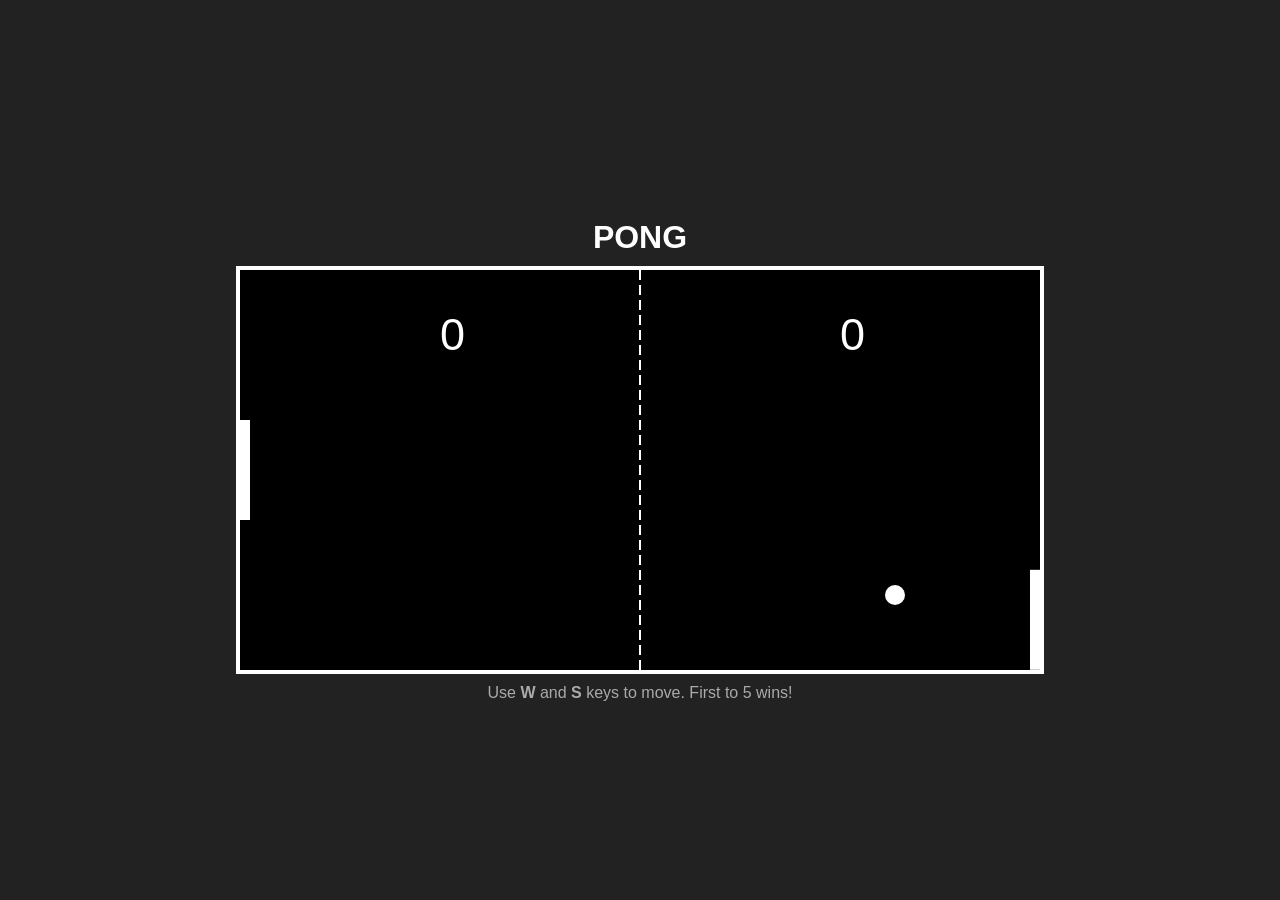
<file: aigame.html>
<!DOCTYPE html>
<html lang="en">
<head>
    <meta charset="UTF-8">
    <meta name="viewport" content="width=device-width, initial-scale=1.0">
    <title>Simple Pong Game</title>
    <style>
        body {
            display: flex;
            justify-content: center;
            align-items: center;
            height: 100vh;
            margin: 0;
            background-color: #222;
            color: white;
            font-family: Arial, sans-serif;
            flex-direction: column;
        }
        canvas {
            border: 4px solid #fff;
            background-color: #000;
        }
        h1 { margin-bottom: 10px; }
        .instructions { margin-top: 10px; color: #aaa; }
    </style>
</head>
<body>

    <h1>PONG</h1>
    <canvas id="pongCanvas" width="800" height="400"></canvas>
    <div class="instructions">Use <b>W</b> and <b>S</b> keys to move. First to 5 wins!</div>

    <script>
        const canvas = document.getElementById("pongCanvas");
        const ctx = canvas.getContext("2d");

        // Game settings
        const winScore = 5;
        let gameOver = false;

        // Ball object
        const ball = {
            x: canvas.width / 2,
            y: canvas.height / 2,
            radius: 10,
            speed: 5,
            velocityX: 5,
            velocityY: 5,
            color: "WHITE"
        };

        // User Paddle
        const user = {
            x: 0,
            y: canvas.height / 2 - 50,
            width: 10,
            height: 100,
            score: 0,
            color: "WHITE"
        };

        // Computer Paddle
        const com = {
            x: canvas.width - 10,
            y: canvas.height / 2 - 50,
            width: 10,
            height: 100,
            score: 0,
            color: "WHITE"
        };

        // Key states
        let upPressed = false;
        let downPressed = false;

        window.addEventListener("keydown", (e) => {
            if (e.key === "w" || e.key === "W") upPressed = true;
            if (e.key === "s" || e.key === "S") downPressed = true;
        });

        window.addEventListener("keyup", (e) => {
            if (e.key === "w" || e.key === "W") upPressed = false;
            if (e.key === "s" || e.key === "S") downPressed = false;
        });

        function drawRect(x, y, w, h, color) {
            ctx.fillStyle = color;
            ctx.fillRect(x, y, w, h);
        }

        function drawCircle(x, y, r, color) {
            ctx.fillStyle = color;
            ctx.beginPath();
            ctx.arc(x, y, r, 0, Math.PI * 2, false);
            ctx.closePath();
            ctx.fill();
        }

        function drawText(text, x, y, color) {
            ctx.fillStyle = color;
            ctx.font = "45px Arial";
            ctx.fillText(text, x, y);
        }

        function resetBall() {
            ball.x = canvas.width / 2;
            ball.y = canvas.height / 2;
            ball.velocityX = -ball.velocityX;
            ball.speed = 5;
        }

        function collision(b, p) {
            p.top = p.y;
            p.bottom = p.y + p.height;
            p.left = p.x;
            p.right = p.x + p.width;

            b.top = b.y - b.radius;
            b.bottom = b.y + b.radius;
            b.left = b.x - b.radius;
            b.right = b.x + b.radius;

            return p.left < b.right && p.top < b.bottom && p.right > b.left && p.bottom > b.top;
        }

        function update() {
            if (gameOver) return;

            // Move user paddle
            if (upPressed && user.y > 0) user.y -= 8;
            if (downPressed && user.y < canvas.height - user.height) user.y += 8;

            // Simple AI for computer
            com.y += (ball.y - (com.y + com.height / 2)) * 0.08;

            // Ball movement
            ball.x += ball.velocityX;
            ball.y += ball.velocityY;

            // Wall collision (top/bottom)
            if (ball.y + ball.radius > canvas.height || ball.y - ball.radius < 0) {
                ball.velocityY = -ball.velocityY;
            }

            // Determine which paddle is being hit
            let player = (ball.x < canvas.width / 2) ? user : com;

            if (collision(ball, player)) {
                // Where the ball hits the paddle
                let collidePoint = (ball.y - (player.y + player.height / 2));
                collidePoint = collidePoint / (player.height / 2);

                // Calculate angle
                let angleRad = (Math.PI / 4) * collidePoint;

                // Direction
                let direction = (ball.x < canvas.width / 2) ? 1 : -1;
                ball.velocityX = direction * ball.speed * Math.cos(angleRad);
                ball.velocityY = ball.speed * Math.sin(angleRad);

                // Speed up ball
                ball.speed += 0.5;
            }

            // Update score
            if (ball.x - ball.radius < 0) {
                com.score++;
                resetBall();
            } else if (ball.x + ball.radius > canvas.width) {
                user.score++;
                resetBall();
            }

            // Check for Winner
            if (user.score === winScore || com.score === winScore) {
                gameOver = true;
            }
        }

        function render() {
            // Clear canvas
            drawRect(0, 0, canvas.width, canvas.height, "#000");

            // Draw scores
            drawText(user.score, canvas.width / 4, canvas.height / 5, "WHITE");
            drawText(com.score, 3 * canvas.width / 4, canvas.height / 5, "WHITE");

            // Draw net
            for (let i = 0; i <= canvas.height; i += 15) {
                drawRect(canvas.width / 2 - 1, i, 2, 10, "WHITE");
            }

            // Draw paddles
            drawRect(user.x, user.y, user.width, user.height, user.color);
            drawRect(com.x, com.y, com.width, com.height, com.color);

            // Draw ball
            drawCircle(ball.x, ball.y, ball.radius, ball.color);

            // Draw Game Over message
            if (gameOver) {
                ctx.fillStyle = "WHITE";
                ctx.font = "60px Arial";
                let msg = user.score === winScore ? "YOU WIN!" : "COMPUTER WINS!";
                ctx.fillText(msg, canvas.width / 2 - 200, canvas.height / 2);
            }
        }
function update() {
    if (gameOver) return;

    // Move Paddles
    if (upPressed && user.y > 0) user.y -= 8;
    if (downPressed && user.y < canvas.height - user.height) user.y += 8;
    
    // Smooth AI
    let targetY = ball.y - (com.height / 2);
    com.y += (targetY - com.y) * 0.1;

    // Move Ball
    ball.x += ball.velocityX;
    ball.y += ball.velocityY;

    // --- FIX: CEILING/FLOOR STICKING ---
    // If ball goes above top or below bottom, snap it to the edge and flip velocity
    if (ball.y - ball.radius <= 0) {
        ball.y = ball.radius; 
        ball.velocityY *= -1;
    } else if (ball.y + ball.radius >= canvas.height) {
        ball.y = canvas.height - ball.radius;
        ball.velocityY *= -1;
    }

    // --- FIX: PADDLE STICKING & GHOST POINTS ---
    // We only check for collision if the ball is moving TOWARD the paddle's side
    if (ball.velocityX < 0) { // Moving toward User (Left)
        if (ball.x - ball.radius <= user.x + user.width && 
            ball.y > user.y && ball.y < user.y + user.height) {
            
            // Snap to front of paddle to prevent "sinking"
            ball.x = user.x + user.width + ball.radius;
            
            // Calculate bounce angle
            let collidePoint = (ball.y - (user.y + user.height / 2)) / (user.height / 2);
            let angleRad = (Math.PI / 4) * collidePoint;
            
            ball.speed += 0.5;
            ball.velocityX = ball.speed * Math.cos(angleRad);
            ball.velocityY = ball.speed * Math.sin(angleRad);
        }
    } else { // Moving toward Computer (Right)
        if (ball.x + ball.radius >= com.x && 
            ball.y > com.y && ball.y < com.y + com.height) {
            
            // Snap to front of paddle
            ball.x = com.x - ball.radius;
            
            // Calculate bounce angle
            let collidePoint = (ball.y - (com.y + com.height / 2)) / (com.height / 2);
            let angleRad = (Math.PI / 4) * collidePoint;
            
            ball.speed += 0.5;
            ball.velocityX = -ball.speed * Math.cos(angleRad);
            ball.velocityY = ball.speed * Math.sin(angleRad);
        }
    }

    // --- SCORING ---
    if (ball.x < 0) {
        com.score++;
        checkWin();
    } else if (ball.x > canvas.width) {
        user.score++;
        checkWin();
    }
}

function checkWin() {
    if (user.score >= 5 || com.score >= 5) {
        gameOver = true;
    } else {
        resetBall();
    }
}
        function game() {
            update();
            render();
        }

        const framePerSecond = 50;
        setInterval(game, 1000 / framePerSecond);
    </script>
</body>
</html>
</file>
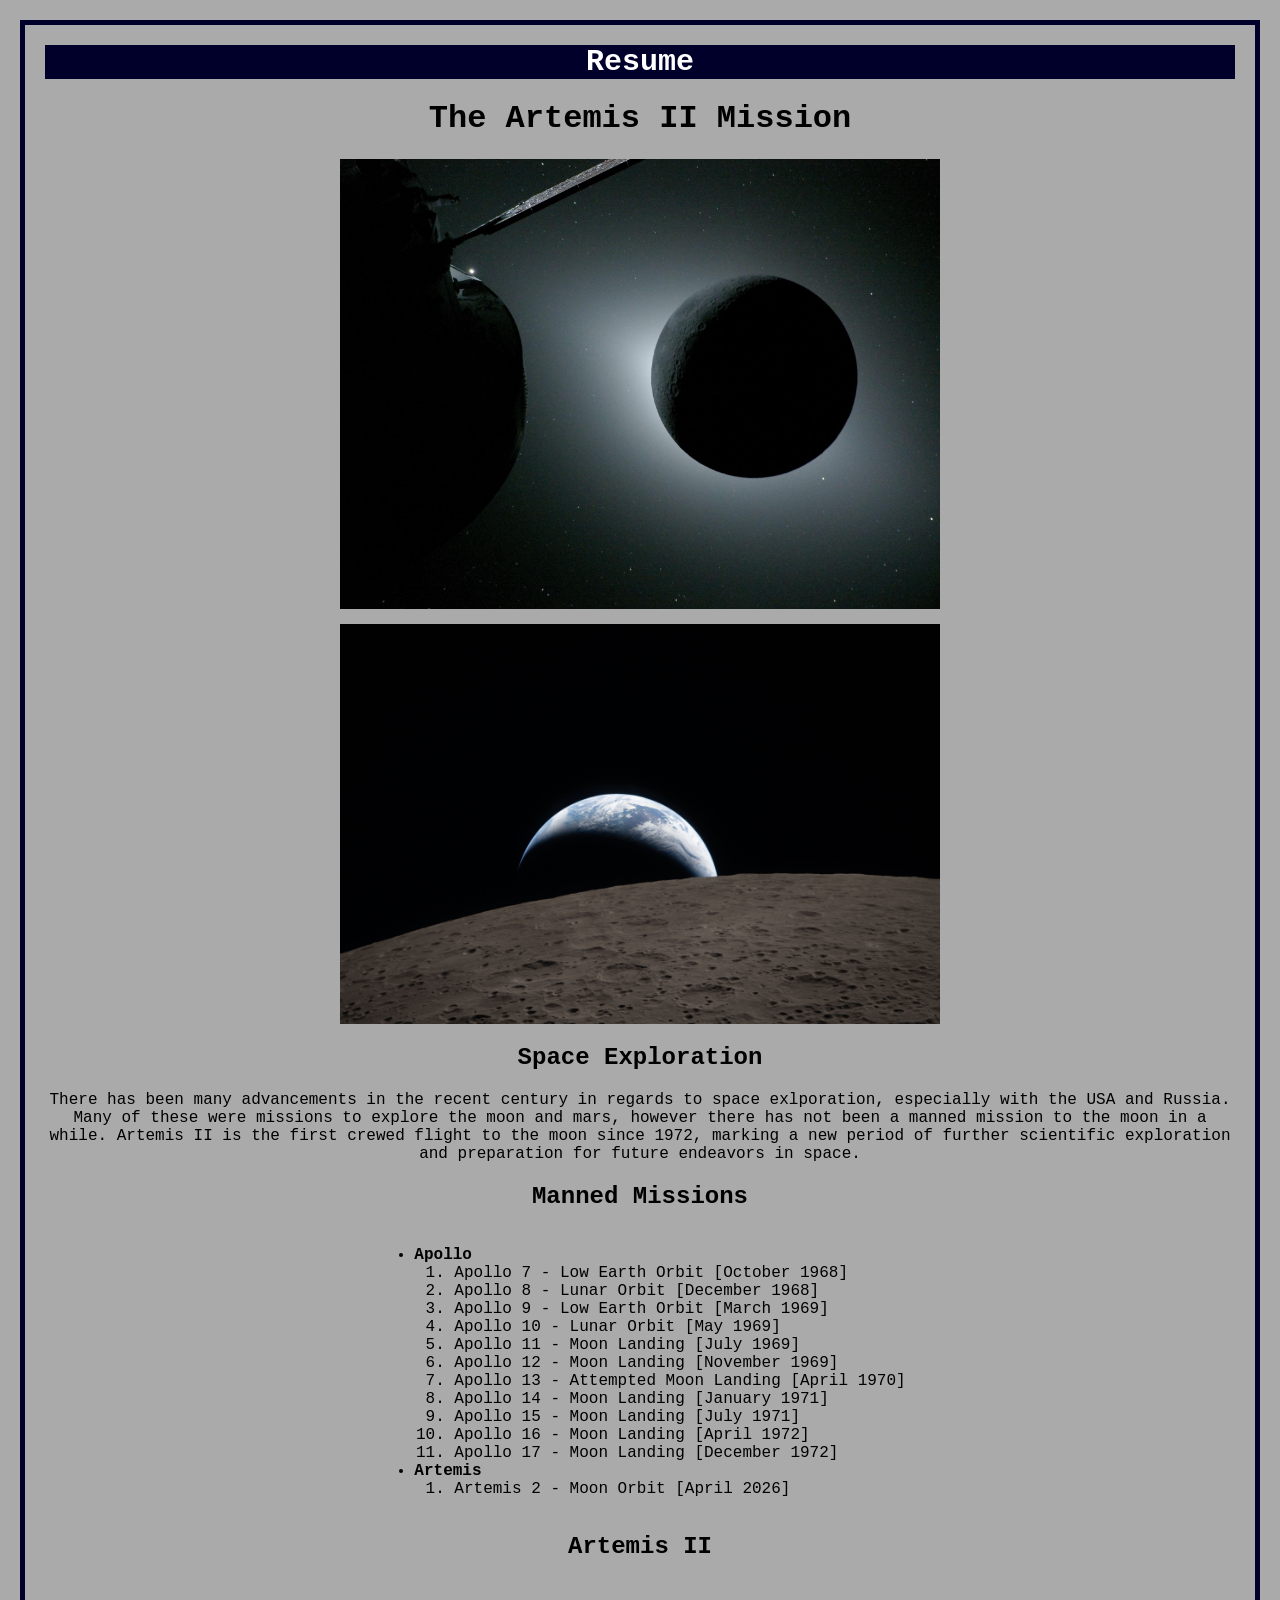
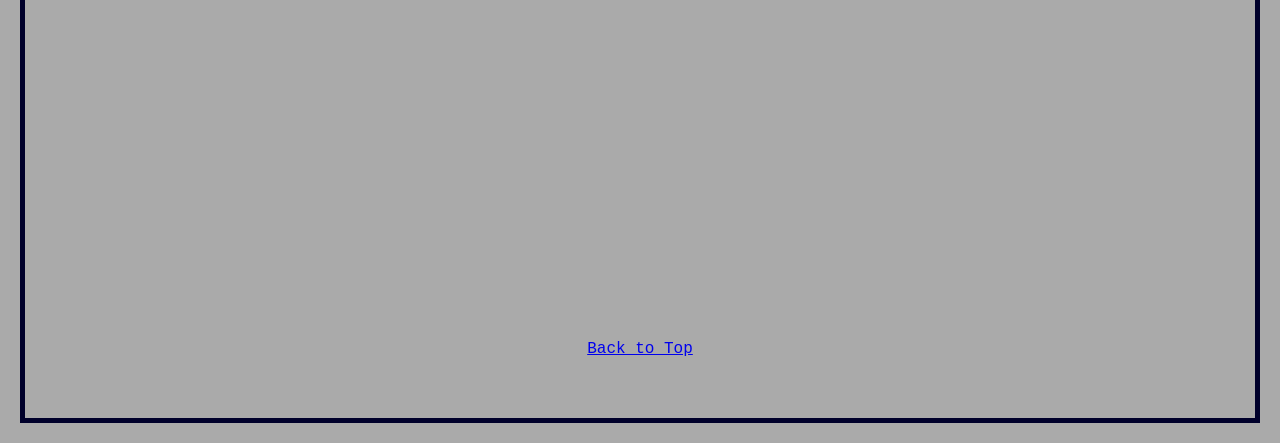
<file: fromscratch.html>
<!DOCTYPE html>
<html lang="en">
<head>
    <meta charset="UTF-8">
    <meta name="viewport" content="width=device-width, initial-scale=1.0">
    <title>Artemis II</title>
    <link rel="stylesheet" type="text/css" href="css/mystyles.css">
</head>
<body>
    <div class="header">
        <nav class="navbar">
            <a href="https://rohantungate-ops.github.io/IS-Final/">Resume</a>
        </nav>
    </div>
    <div>
        <h1 id="top">The Artemis II Mission</h1>
        <div class="mission-images">
            <img src="assets/img/artemisII.jpg">
            <img src="assets/img/earthRise.jpg">
        </div>
    </div>
    <div>
        <h2>Space Exploration</h2>
        <p>
            There has been many advancements in the recent century in 
            regards to space exlporation, especially with the USA 
            and Russia. Many of these were missions to explore the moon
            and mars, however there has not been a manned mission to 
            the moon in a while. Artemis II is the first crewed flight 
            to the moon since 1972, marking a new period of further 
            scientific exploration and preparation for future endeavors 
            in space. 
        </p>
        <div>
            <div class='tableauPlaceholder' id='viz1776835161156' style='position: relative'><noscript><a href='#'><img alt=' ' src='https:&#47;&#47;public.tableau.com&#47;static&#47;images&#47;7X&#47;7XD34X4GN&#47;1_rss.png' style='border: none' /></a></noscript><object class='tableauViz'  style='display:none;'><param name='host_url' value='https%3A%2F%2Fpublic.tableau.com%2F' /> <param name='embed_code_version' value='3' /> <param name='path' value='shared&#47;7XD34X4GN' /> <param name='toolbar' value='yes' /><param name='static_image' value='https:&#47;&#47;public.tableau.com&#47;static&#47;images&#47;7X&#47;7XD34X4GN&#47;1.png' /> <param name='animate_transition' value='yes' /><param name='display_static_image' value='yes' /><param name='display_spinner' value='yes' /><param name='display_overlay' value='yes' /><param name='display_count' value='yes' /><param name='language' value='en-US' /></object></div>                <script type='text/javascript'>                    var divElement = document.getElementById('viz1776835161156');                    var vizElement = divElement.getElementsByTagName('object')[0];                    if ( divElement.offsetWidth > 800 ) { vizElement.style.width='650px';vizElement.style.height='1127px';} else if ( divElement.offsetWidth > 500 ) { vizElement.style.width='650px';vizElement.style.height='1127px';} else { vizElement.style.width='100%';vizElement.style.height='1127px';}                     var scriptElement = document.createElement('script');                    scriptElement.src = 'https://public.tableau.com/javascripts/api/viz_v1.js';                    vizElement.parentNode.insertBefore(scriptElement, vizElement);                </script>
        </div>
        <h2>Manned Missions</h2>
            <div class="list-container">
                <ul>
                    <li>Apollo</li>
                        <ol>
                            <li>Apollo 7 - Low Earth Orbit [October 1968]</li>
                            <li>Apollo 8 - Lunar Orbit [December 1968]</li>
                            <li>Apollo 9 - Low Earth Orbit [March 1969]</li>
                            <li>Apollo 10 - Lunar Orbit [May 1969]</li>
                            <li>Apollo 11 - Moon Landing [July 1969]</li>
                            <li>Apollo 12 - Moon Landing [November 1969]</li>
                            <li>Apollo 13 - Attempted Moon Landing [April 1970]</li>
                            <li>Apollo 14 - Moon Landing [January 1971]</li>
                            <li>Apollo 15 - Moon Landing [July 1971]</li>
                            <li>Apollo 16 - Moon Landing [April 1972]</li>
                            <li>Apollo 17 - Moon Landing [December 1972]</li>
                        </ol>
                    <li>Artemis</li>
                        <ol>
                            <li>Artemis 2 - Moon Orbit [April 2026]</li>
                        </ol>
                </ul>
            </div>
    </div>
    <div>
        <h2>Artemis II</h2>
        <iframe width="560" 
                height="315" 
                src="https://www.youtube.com/embed/IfRqrrBbT-Y?si=CG-4GuhA5vi8PfHq" 
                title="YouTube video player" 
                frameborder="0" 
                allow="accelerometer; autoplay; clipboard-write; encrypted-media; gyroscope; picture-in-picture; web-share" 
                referrerpolicy="strict-origin-when-cross-origin" 
                allowfullscreen>
        </iframe>
    </div>
</body>
<footer style="text-align: center; padding: 40px;">
    <a href="#top">Back to Top</a>
</footer>
</html>
</file>
<file: css/mystyles.css>
body{
    background-color: rgb(170, 170, 170);
    font-family: 'Courier New', Courier, monospace;
    border: 5px solid rgb(0, 0, 43);
    text-align: center;
    margin: 20px;
    padding: 20px;
}

.navbar a{
    font-weight: bold;
    text-align: center;
    padding: 15px;
    color: white;
    text-decoration: none;
    font-size: 30px;
}

.header{
    background-color: rgb(0, 0, 43);
    
}

h1{
    font-weight: bold;
}
img{
    width: 600px;
}

.tableauPlaceholder{
    margin: 0 auto !important;
}

.mission-images{
    display: flex;
    justify-content: center;
    gap: 15px;
    flex-wrap: wrap;
}

.list-container ul, .list-container ol{
    display: inline-block;
    text-align: left;
}

.list-container{
    text-align: center;
}

ul > li{
    font-weight: bold;
}
</file>
